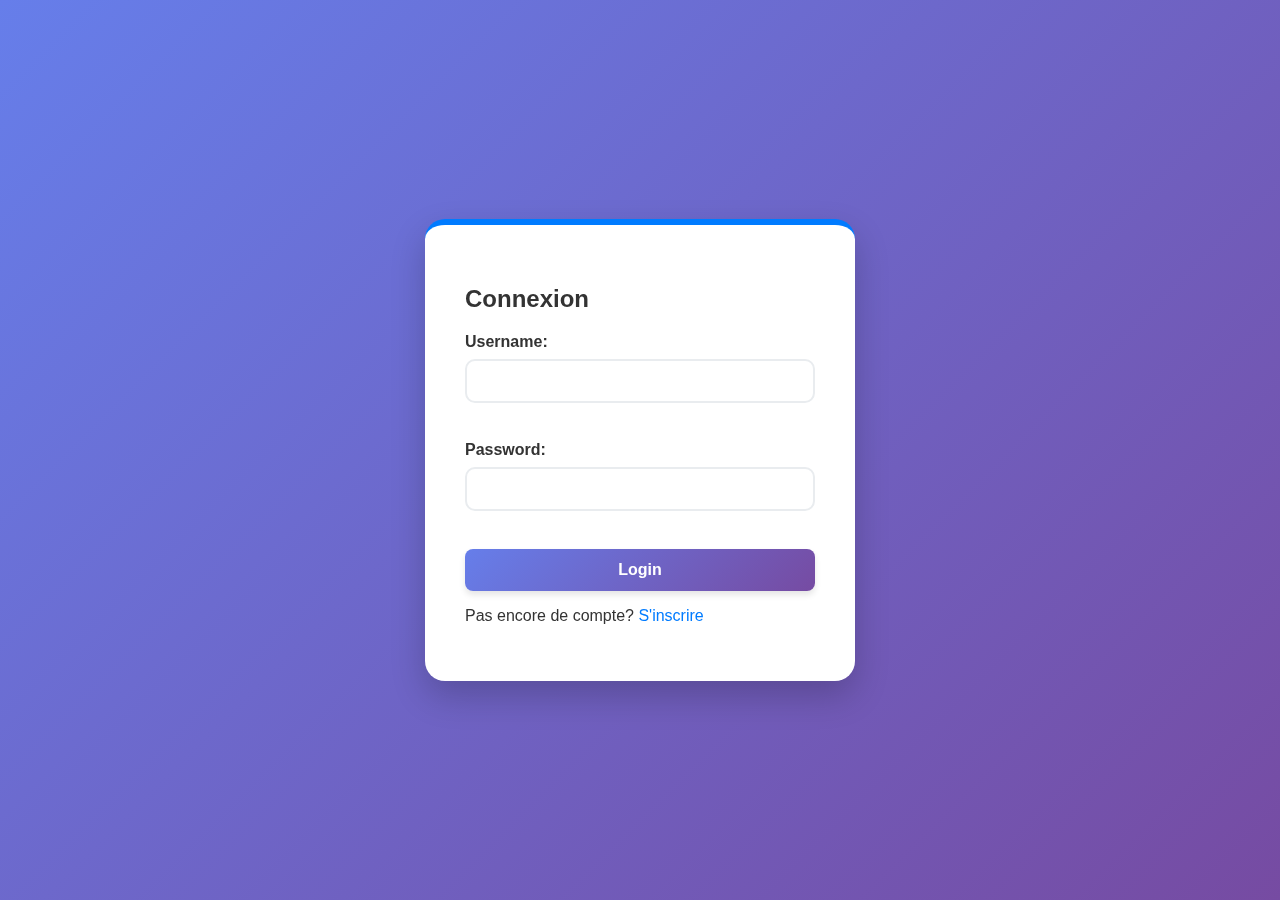
<file: index.html>
<!DOCTYPE html>
<html lang="en">
<head>
  <meta charset="UTF-8">
  <meta name="viewport" content="width=device-width, initial-scale=1.0">
  <title>Chat</title>
  <link rel="stylesheet" href="style.css">
</head>
<body class="centered-content">
  <div class="chat-app">
    <div class="chat-header">
      <h2>Chat en direct</h2>
      <div class="user-info">
        Connecté en tant que <span id="currentUser"></span> 
      </div>
    </div>
    
    <div id="chatContainer"></div>
    
    <div class="input-container">
      <input type="text" id="messageInput" placeholder="Tapez votre message ici">
      <button id="sendButton">Envoyer</button>
    </div>
  </div>
  <script type="module" src="chat.js"></script>
</body>
</html>
</file>
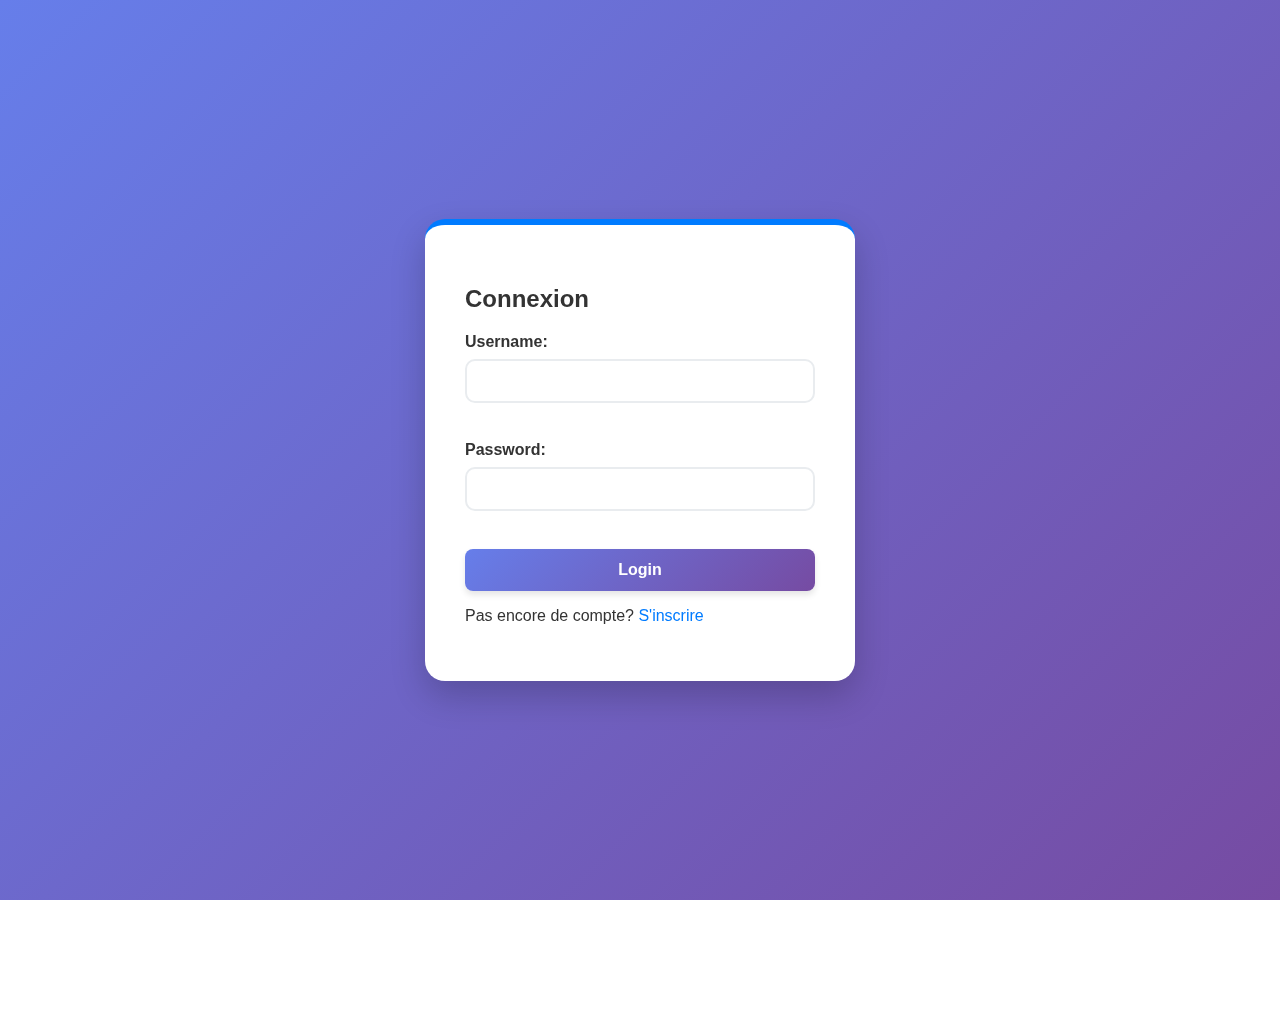
<file: admin-database.html>
<!DOCTYPE html>
<html lang="fr">
<head>
  <meta charset="UTF-8">
  <meta name="viewport" content="width=device-width, initial-scale=1.0">
  <title>Base de données - Admin MPP</title>
  <link rel="stylesheet" href="style.css">  
</head>
<body class="scrollable-content">
  <div class="database-container">
    <a href="/admin-menu.html" class="back-button">← Retour au menu admin</a>
    
    <div class="admin-header">
      <h1>Base de données</h1>
      <div>
        <span id="adminUsername"></span>
      </div>
    </div>
    
    <div class="data-section">
      <h2>Utilisateurs</h2>
      <div class="table-container">
        <table id="usersTable">
          <thead>
            <tr>
              <th>ID</th>
              <th>Username</th>
              <th>Role</th>
              <th>Points</th>
              <th>Date création</th>
            </tr>
          </thead>
          <tbody>
            <!-- Les données seront insérées ici -->
          </tbody>
        </table>
      </div>
    </div>
    
    <div class="data-section">
      <h2>Championnats</h2>
      <div class="table-container">
        <table id="leaguesTable">
          <thead>
            <tr>
              <th>ID</th>
              <th>Nom</th>
              <th>Pays</th>
              <th>Saison</th>
              <th>Coupe?</th>
              <th>Actif?</th>
            </tr>
          </thead>
          <tbody>
            <!-- Les données seront insérées ici -->
          </tbody>
        </table>
      </div>
    </div>
    
    <div class="data-section">
      <h2>Équipes</h2>
      <div class="table-container">
        <table id="teamsTable">
          <thead>
            <tr>
              <th>ID</th>
              <th>Nom</th>
              <th>Championnat</th>
            </tr>
          </thead>
          <tbody>
            <!-- Les données seront insérées ici -->
          </tbody>
        </table>
      </div>
    </div>
  </div>
  
  <script type="module" src="admin-database.js"></script>
</body>
</html>
</file>
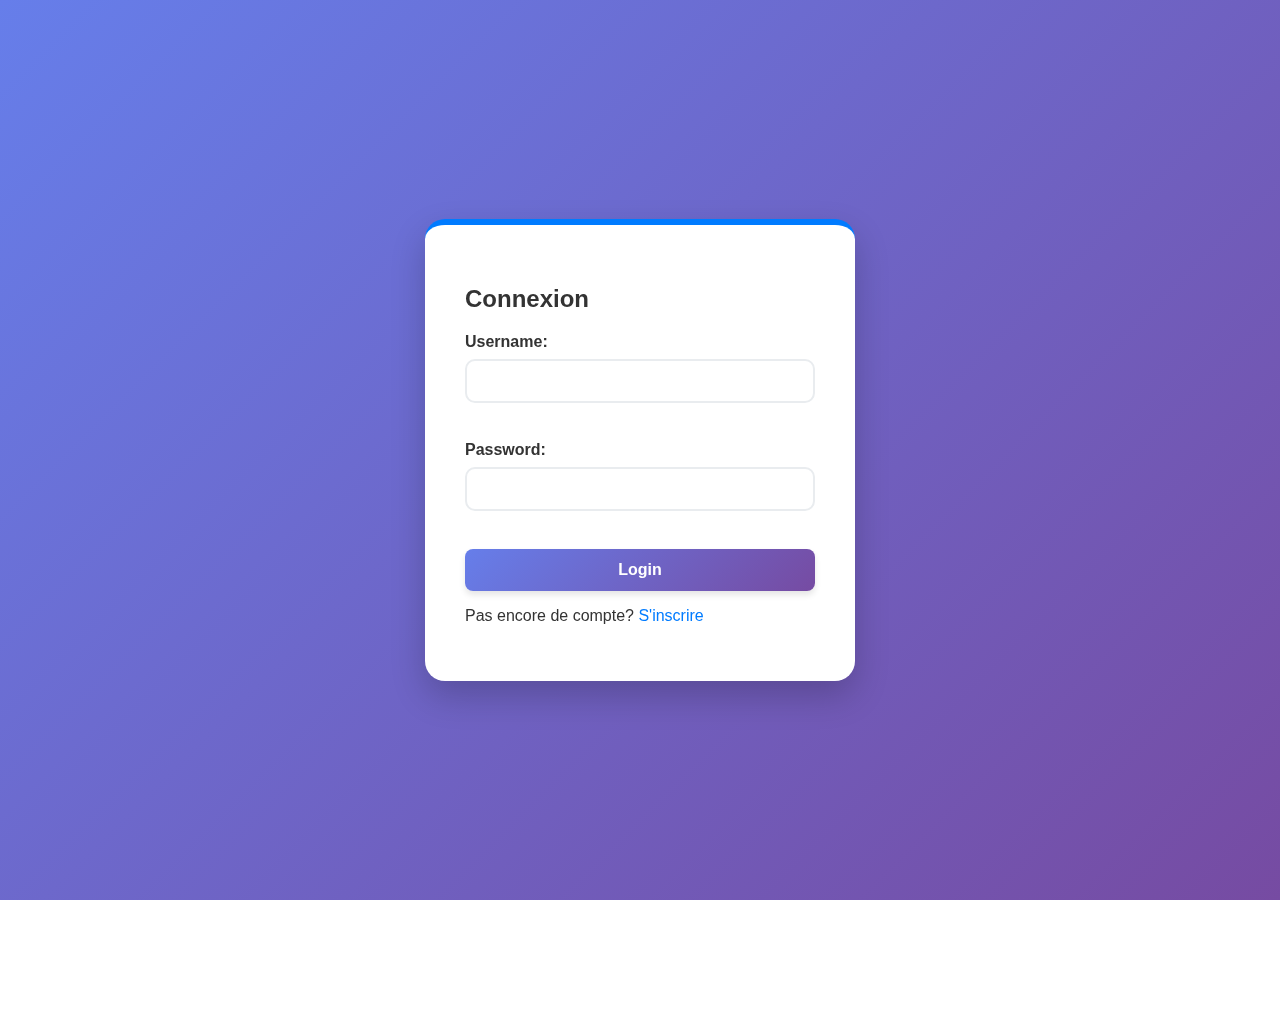
<file: admin-matches.html>
<!DOCTYPE html>
<html lang="fr">
<head>
  <meta charset="UTF-8">
  <meta name="viewport" content="width=device-width, initial-scale=1.0">
  <title>Gestion des matchs - Admin MPP</title>
  <link rel="stylesheet" href="style.css">
</head>
<body class="scrollable-content">
  <div class="matches-container">
    <a href="/admin-menu.html" class="back-button">← Retour au menu admin</a>
    
    <div class="admin-header">
      <h1>Gestion des matchs</h1>
      <div>
        <span id="adminUsername"></span>
      </div>
    </div>
    
    <div id="errorMessage" class="error-message" style="display: none;"></div>
    <div id="successMessage" class="success-message" style="display: none;"></div>
    
    <!-- Formulaire pour créer un match -->
    <div class="form-container">
      <h3>Créer un nouveau match</h3>
      <form id="createMatchForm">
        <div class="form-row">
          <div class="form-group">
            <label for="matchLeague">Championnat</label>
            <select id="matchLeague" required>
              <option value="">Sélectionner un championnat</option>
            </select>
          </div>
          <div class="form-group">
            <label for="matchRound">Journée/Phase</label>
            <select id="matchRound" required>
              <option value="">Sélectionner une journée/phase</option>
            </select>
          </div>
        </div>
        <div class="form-row">
          <div class="form-group">
            <label for="matchHomeTeam">Équipe domicile</label>
            <select id="matchHomeTeam" required>
              <option value="">Sélectionner une équipe</option>
            </select>
          </div>
          <div class="form-group">
            <label for="matchAwayTeam">Équipe extérieur</label>
            <select id="matchAwayTeam" required>
              <option value="">Sélectionner une équipe</option>
            </select>
          </div>
          <div class="form-group">
            <label for="matchDate">Date et heure</label>
            <input type="datetime-local" id="matchDate" required>
          </div>
        </div>
        <button type="submit" class="btn btn-primary">Créer le match</button>
      </form>
    </div>
    
    <!-- Tableau des matchs -->
    <div class="table-container">
      <h3>Liste des matchs</h3>
      <table id="matchesTable">
        <thead>
          <tr>
            <th>ID</th>
            <th>Championnat</th>
            <th>Journée</th>
            <th>Équipe domicile</th>
            <th>Équipe extérieur</th>
            <th>Date</th>
            <th>Statut</th>
            <th>Score</th>
            <th>Actions</th>
          </tr>
        </thead>
        <tbody>
          <!-- Les données seront insérées ici -->
        </tbody>
      </table>
    </div>
  </div>
  
  <script type="module" src="admin-matches.js"></script>
</body>
</html>
</file>
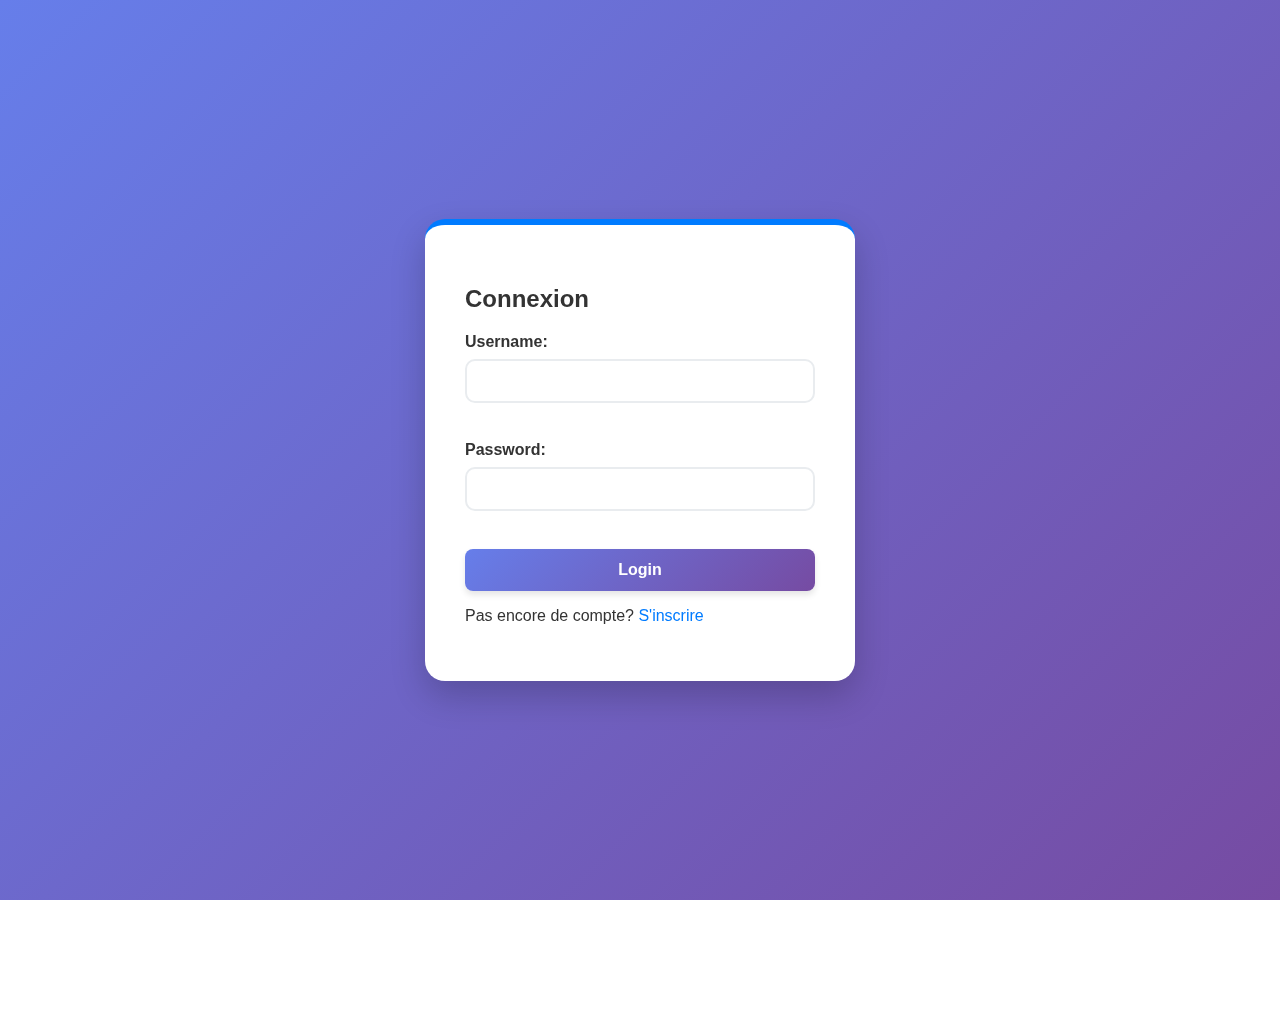
<file: admin-menu.html>
<!DOCTYPE html>
<html lang="fr">
<head>
  <meta charset="UTF-8">
  <meta name="viewport" content="width=device-width, initial-scale=1.0">
  <title>Administration - MPP</title>
  <link rel="stylesheet" href="style.css">
</head>
<body class="scrollable-content">
  <div class="admin-menu-container">
    <div class="admin-header">
      <a href="/dashboard.html" class="back-button">← Retour au dashboard</a>
      <div class="user-info">
        <span>Administrateur : <strong id="adminUsername"></strong></span>
      </div>
    </div>
    
    <h1>🛠️ Centre d'administration</h1>
    <p class="admin-description">Gérez tous les aspects de votre application de pronostics</p>
    
    <div class="admin-menu-grid">
      <a href="/admin-database.html" class="admin-menu-item">
        <div class="admin-icon">📊</div>
        <h3>Base de données</h3>
        <p>Consultez et gérez les utilisateurs, championnats et équipes</p>
      </a>
      
      <a href="/admin-matches.html" class="admin-menu-item">
        <div class="admin-icon">⚽</div>
        <h3>Gestion des matchs</h3>
        <p>Créez des matchs, mettez à jour les scores et gérez le calendrier</p>
      </a>
      
      <a href="/admin-predictions.html" class="admin-menu-item">
        <div class="admin-icon">🎯</div>
        <h3>Pronostics</h3>
        <p>Consultez tous les pronostics et calculez les points</p>
      </a>
      
      <a href="/admin-settings.html" class="admin-menu-item">
        <div class="admin-icon">⚙️</div>
        <h3>Paramètres</h3>
        <p>Configurez les règles de points et les paramètres de l'application</p>
      </a>
    </div>
    
    <div class="admin-stats">
      <div class="stat-card">
        <h4>Statut du système</h4>
        <div class="status-indicator">
          <span class="status-dot active"></span>
          <span>Opérationnel</span>
        </div>
      </div>
    </div>
  </div>
  
  <script type="module">
    import { API_URL } from './config.mjs';
    
    // Vérifier l'authentification admin
    fetch(`${API_URL}/admin/check`, {
      credentials: "include"
    })
    .then(res => {
      if (!res.ok) throw new Error("Non autorisé");
      return res.json();
    })
    .then(data => {
      if (data.username) {
        document.getElementById("adminUsername").textContent = data.username;
      }
    })
    .catch(err => {
      window.location.href = "/dashboard.html";
    });
  </script>
</body>
</html>
</file>
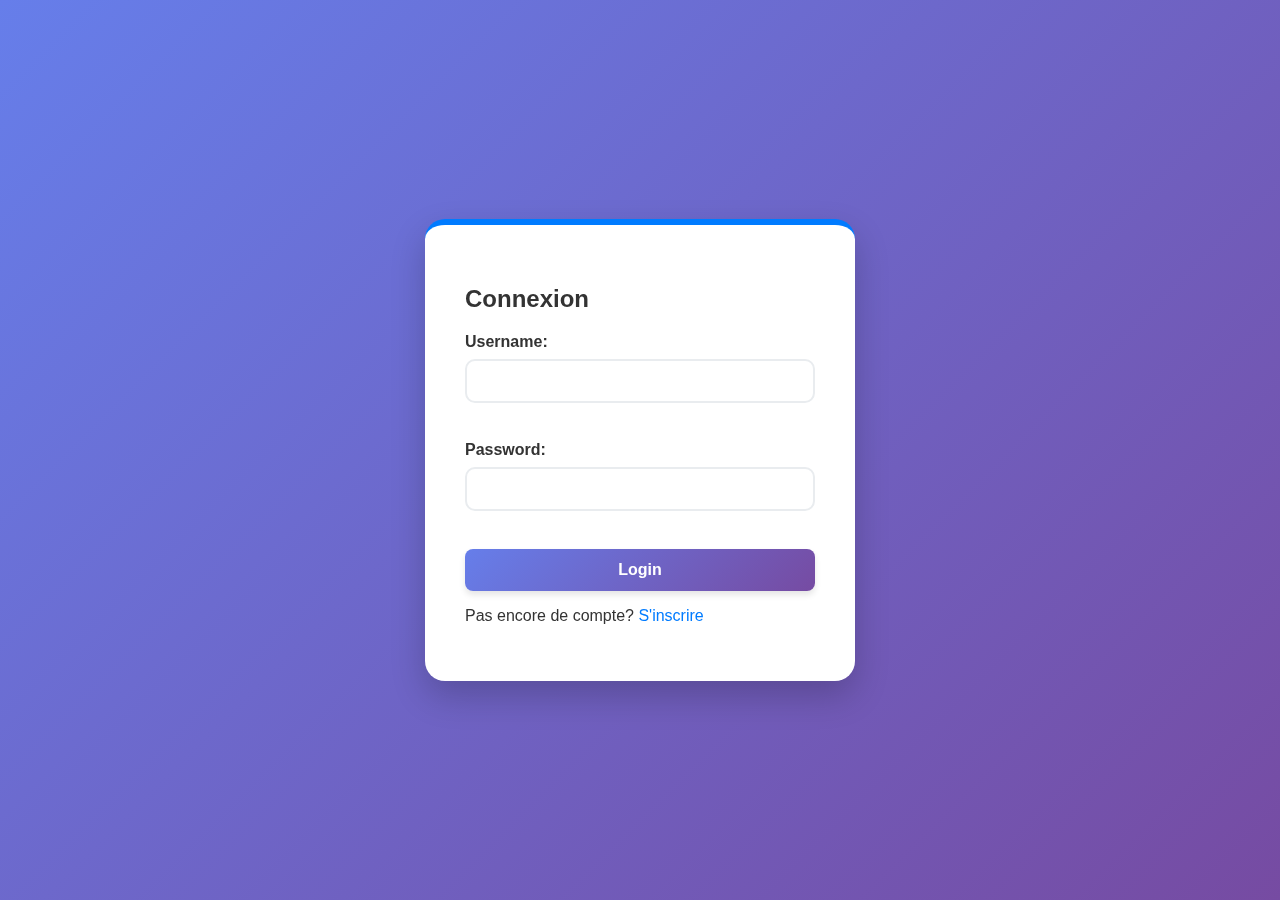
<file: classement.html>
<!DOCTYPE html>
<html lang="fr">
<head>
  <meta charset="UTF-8">
  <meta name="viewport" content="width=device-width, initial-scale=1.0">
  <title>Classement - MPP</title>
  <link rel="stylesheet" href="style.css">
</head>
<body class="scrollable-content">
  <div class="classement-container">
    <div class="header-nav">
      <a href="/dashboard.html" class="back-button">← Retour au dashboard</a>
      <div class="user-info">
        <span>Connecté en tant que <strong id="currentUser"></strong></span>
      </div>
    </div>
    
    <h1>Classement des joueurs</h1>
    
    <!-- Statistiques générales simplifiées -->
    <div class="stats-cards">
      <div class="stat-card">
        <h3>Nombre de joueurs</h3>
        <div class="stat-value" id="totalPlayers">-</div>
      </div>
      <div class="stat-card">
        <h3>Votre position</h3>
        <div class="stat-value" id="userRank">-</div>
      </div>
    </div>
    
    <!-- Podium des 3 premiers -->
    <div class="podium" id="podium">
      <!-- Sera rempli par JavaScript -->
    </div>
    
    <!-- Tableau de classement -->
    <table class="ranking-table" id="rankingTable">
      <thead>
        <tr>
          <th>#</th>
          <th>Joueur</th>
          <th>Points</th>
          <th>Pronostics</th>
          <th>Scores exacts</th>
          <th>Bons résultats</th>
          <th>Taux de réussite</th>
        </tr>
      </thead>
      <tbody>
        <!-- Sera rempli par JavaScript -->
      </tbody>
    </table>
  </div>
  
  <script type="module" src="classement.js"></script>
</body>
</html>
</file>
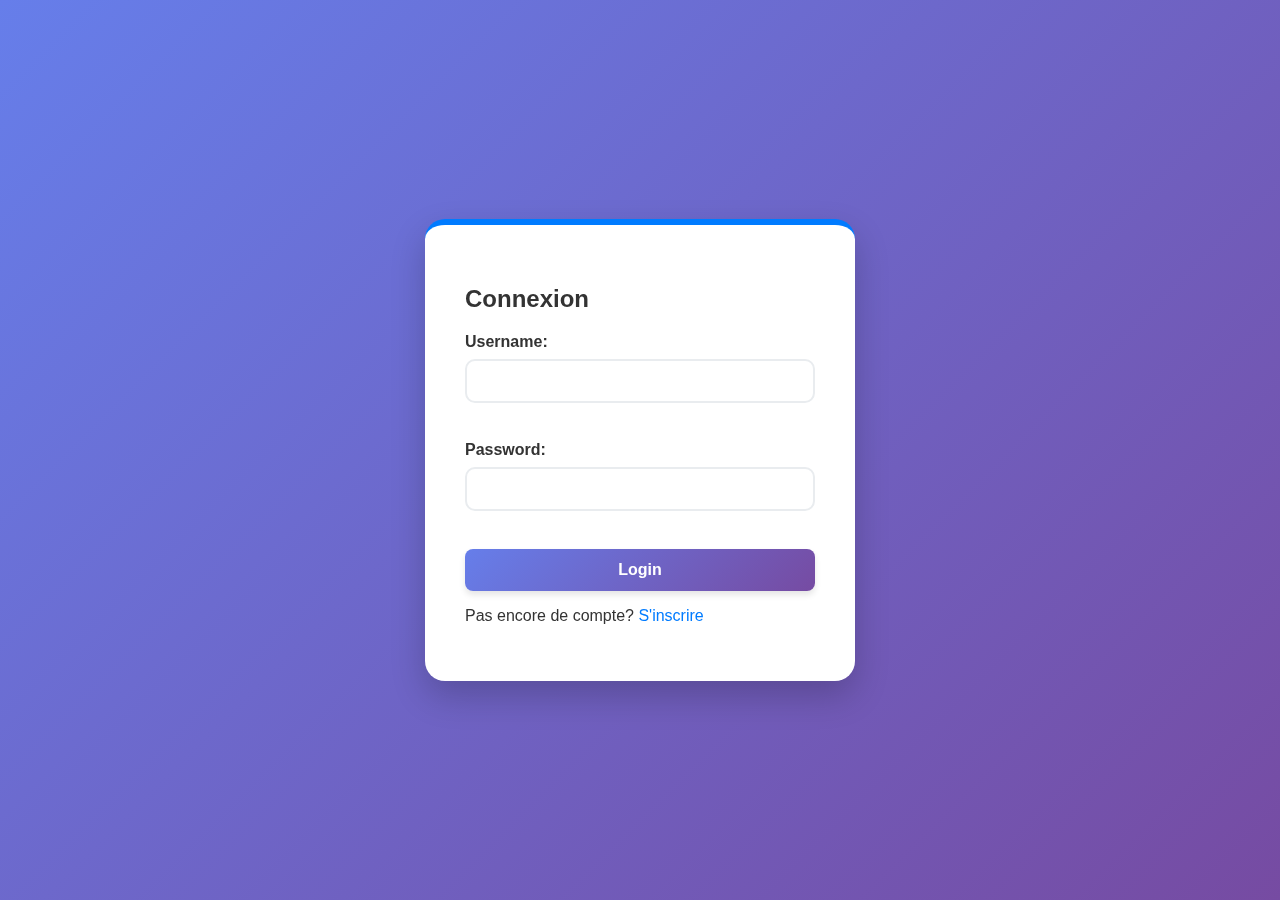
<file: dashboard.html>
<!DOCTYPE html>
<html lang="fr">
<head>
  <meta charset="UTF-8">
  <meta name="viewport" content="width=device-width, initial-scale=1.0">
  <title>Dashboard - MPP</title>
  <link rel="stylesheet" href="style.css">
</head>
<body class="scrollable-content">
  <div class="dashboard-container">
    <div class="header-nav">
      <div class="app-title">
        <h1>⚽ Mon Petit Prono</h1>
        <p class="app-subtitle">Votre application de pronostics sportifs</p>
      </div>
      <div class="user-info">
        <div class="user-profile">
          <span class="user-greeting">Bienvenue</span>
          <strong id="currentUser" class="username"></strong>
        </div>
        <a href="http://localhost:8000/logout" class="logout-button">Se déconnecter</a>
      </div>
    </div>
    
    <div class="welcome-section">
      <div class="welcome-message">
        <h2>Bonjour <span id="welcomeUser"></span> !</h2>
        <p>Que voulez-vous faire aujourd'hui ?</p>
      </div>
    </div>
    
    <div class="dashboard-menu-grid">
      <a href="/private-leagues.html" class="dashboard-menu-item">
        <div class="menu-icon">🏆</div>
        <h3>Ligues Privées</h3>
        <p>Créez et rejoignez des ligues avec vos amis</p>
        <div class="menu-arrow">→</div>
      </a>
      
      <a href="/pronostics.html" class="dashboard-menu-item">
        <div class="menu-icon">🎯</div>
        <h3>Pronostics</h3>
        <p>Faites vos pronostics sportifs</p>
        <div class="menu-arrow">→</div>
      </a>
      
      <a href="/classement.html" class="dashboard-menu-item">
        <div class="menu-icon">🏅</div>
        <h3>Classement</h3>
        <p>Consultez le classement des joueurs</p>
        <div class="menu-arrow">→</div>
      </a>
      
      <!-- Ce lien sera affiché uniquement pour les admins -->
      <a href="/admin-menu.html" class="dashboard-menu-item dashboard-admin-only" id="adminLink" style="display: none;">
        <div class="menu-icon">🛠️</div>
        <h3>Administration</h3>
        <p>Gérer les données de l'application</p>
        <div class="menu-arrow">→</div>
      </a>
    </div>
    
    
  </div>
  
  <script type="module" src="dashboard.js"></script>
</body>
</html>
</file>
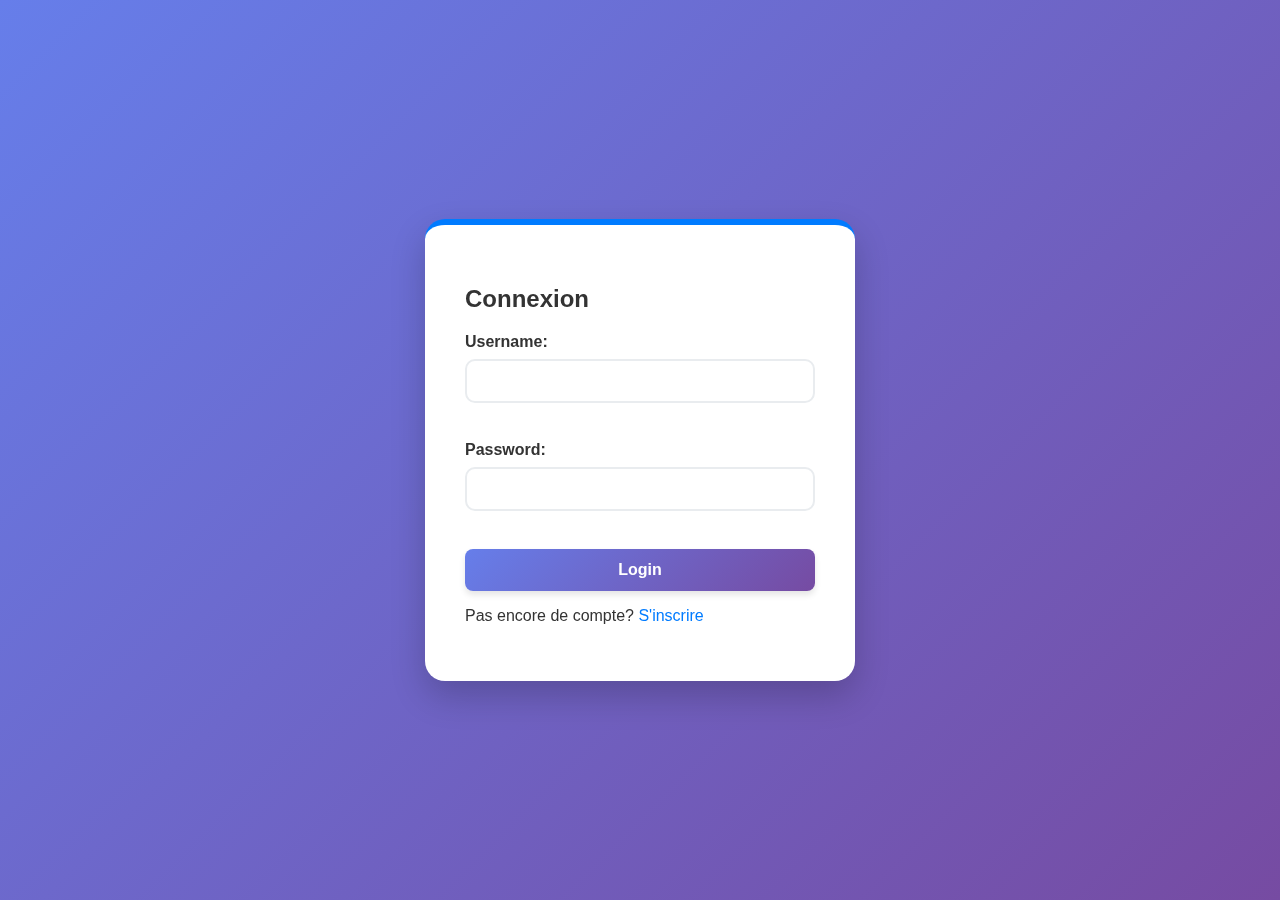
<file: league-detail.html>
<!DOCTYPE html>
<html lang="fr">
<head>
  <meta charset="UTF-8">
  <meta name="viewport" content="width=device-width, initial-scale=1.0">
  <title>Ligue Privée - MPP</title>
  <link rel="stylesheet" href="style.css">
</head>
<body class="scrollable-content">
  <div class="league-detail-container">
    <div class="header-nav">
      <a href="/private-leagues.html" class="back-button">← Retour aux ligues</a>
      <div class="user-info">
        <span>Connecté en tant que <strong id="currentUser"></strong></span>
      </div>
    </div>
    
    <div class="league-header">
      <h1 id="leagueName">Détails de la ligue</h1>
      <p id="leagueDescription">Description de la ligue</p>
      
      <div class="league-meta">
        <div class="meta-item">
          <strong>Code d'invitation:</strong> 
          <span id="inviteCode" class="invite-code"></span>
        </div>
        <div class="meta-item">
          <strong>Créateur:</strong> 
          <span id="creatorName"></span>
        </div>
        <div class="meta-item">
          <strong>Membres:</strong> 
          <span id="memberCount"></span>/<span id="maxMembers"></span>
        </div>
      </div>
    </div>
    
    <div class="league-content">
      <!-- Classement de la ligue -->
      <div class="league-ranking">
        <h2>Classement</h2>
        <table class="ranking-table">
          <thead>
            <tr>
              <th>#</th>
              <th>Joueur</th>
              <th>Points</th>
              <th>Rôle</th>
            </tr>
          </thead>
          <tbody id="leagueRanking">
            <!-- Les membres seront affichés ici -->
          </tbody>
        </table>
        
        <div class="league-actions">
          <button id="leaveLeagueBtn" class="btn btn-danger" style="display: none;">Quitter la ligue</button>
          <button id="deleteLeagueBtn" class="btn btn-danger" style="display: none;">Supprimer la ligue</button>
        </div>
      </div>
      
      <!-- Chat de la ligue -->
      <div class="league-chat-panel">
        <h2>Chat de la ligue</h2>
        <div class="league-chat">
          <div id="leagueChatContainer" class="chat-container"></div>
          <div class="input-container">
            <input type="text" id="leagueChatInput" placeholder="Tapez votre message ici">
            <button id="leagueChatSend" class="btn btn-primary">Envoyer</button>
          </div>
        </div>
      </div>
    </div>
  </div>
  
  <script type="module" src="league-detail.js"></script>
</body>
</html>
</file>
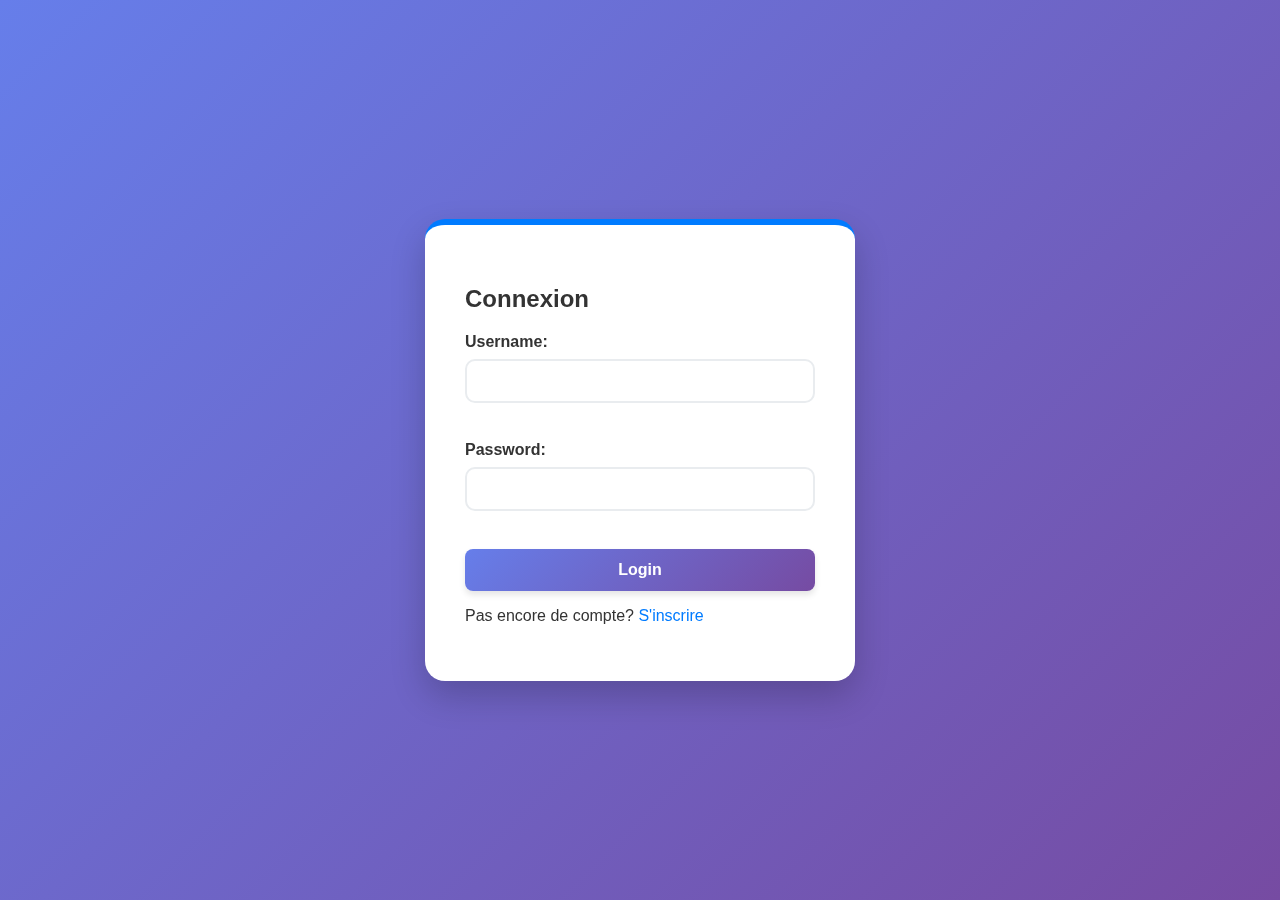
<file: login.html>
<!DOCTYPE html>
<html lang="en">
<head>
  <meta charset="UTF-8">
  <meta name="viewport" content="width=device-width, initial-scale=1.0">
  <title>Login</title>
  <link rel="stylesheet" href="style.css">
</head>
<body class="centered-content">
  <div id="loginBox">
    <h2>Connexion</h2>
    <label for="username">Username:</label>
    <input type="text" id="username" required><br><br>
    
    <label for="password">Password:</label>
    <input type="password" id="password" required><br><br>

    <button id="loginButton">Login</button>
    
    <p>Pas encore de compte? <a href="register.html">S'inscrire</a></p>
    
    <div id="errorMessage" style="color: red; margin-top: 10px; display: none;"></div>
  </div>

  <script type="module" src="script.js"></script>
  <script type="module">
    import { API_URL } from './config.mjs';
    
    // Vérifier si déjà connecté
    fetch(`${API_URL}/me`, { 
      credentials: "include"
    })
    .then(res => res.json())
    .then(data => {
      if (data.username) {
        // Déjà connecté, rediriger vers le dashboard
        window.location.href = "/dashboard.html";
      }
    })
    .catch(err => console.log("Non connecté, affichage du formulaire de connexion"));
  </script>
</body>
</html>
</file>
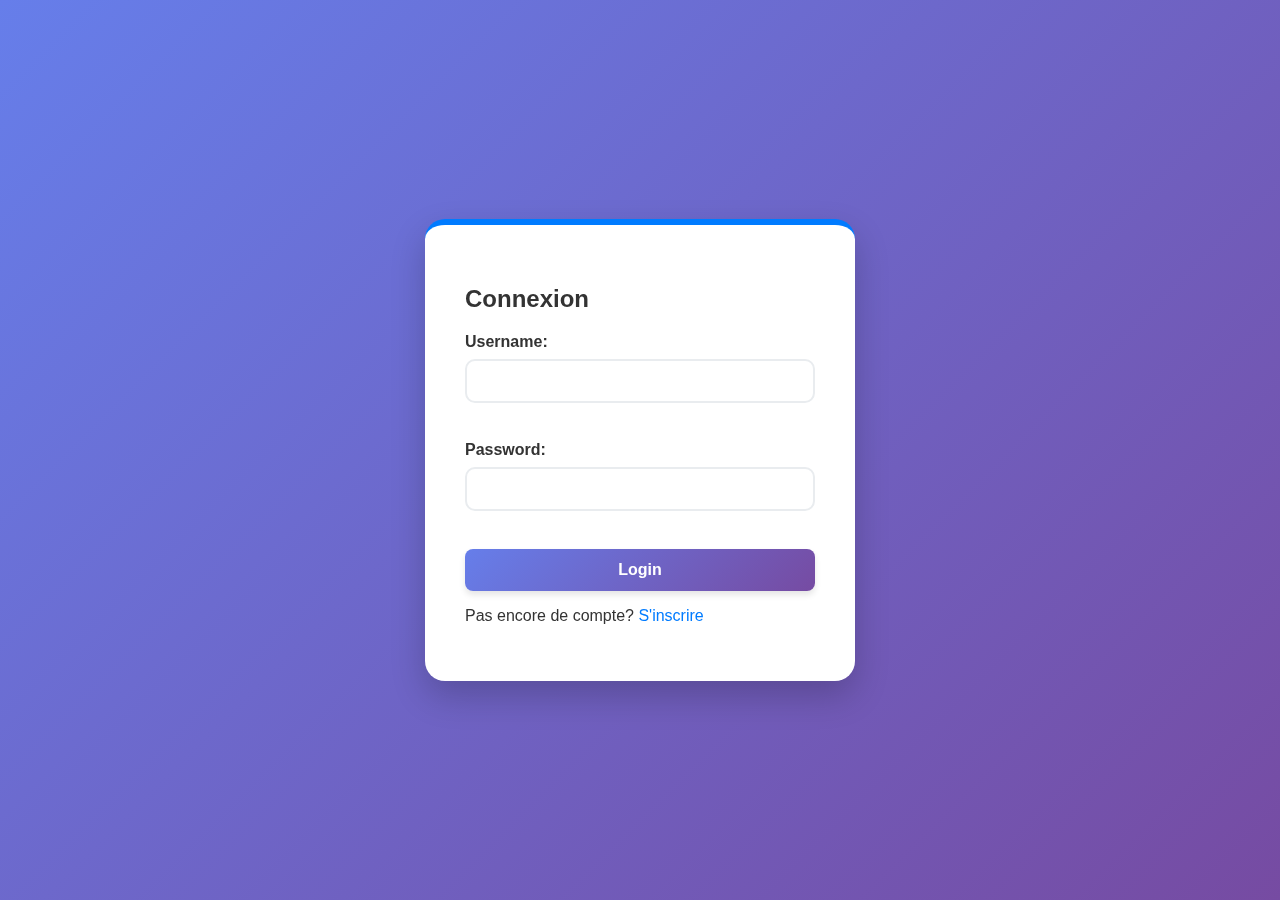
<file: private-leagues.html>
<!DOCTYPE html>
<html lang="fr">
<head>
  <meta charset="UTF-8">
  <meta name="viewport" content="width=device-width, initial-scale=1.0">
  <title>Ligues Privées - MPP</title>
  <link rel="stylesheet" href="style.css">
</head>
<body class="scrollable-content">
  <div class="private-leagues-container">
    <div class="header-nav">
      <a href="/dashboard.html" class="back-button">← Retour au dashboard</a>
      <div class="user-info">
        <span>Connecté en tant que <strong id="currentUser"></strong></span>
      </div>
    </div>
    
    <h1>Mes Ligues Privées</h1>
    
    <div id="errorMessage" class="error-message" style="display: none;"></div>
    <div id="successMessage" class="success-message" style="display: none;"></div>
    
    <!-- Formulaire pour créer ou rejoindre une ligue -->
    <div class="league-actions">
      <div class="form-container">
        <h3>Créer une nouvelle ligue</h3>
        <form id="createLeagueForm">
          <div class="form-group">
            <label for="leagueName">Nom de la ligue</label>
            <input type="text" id="leagueName" required>
          </div>
          <div class="form-group">
            <label for="leagueDescription">Description (optionnel)</label>
            <textarea id="leagueDescription" rows="3"></textarea>
          </div>
          <div class="form-group">
            <label for="maxMembers">Nombre maximum de membres</label>
            <input type="number" id="maxMembers" value="20" min="2" max="100">
          </div>
          <button type="submit" class="btn btn-primary">Créer la ligue</button>
        </form>
      </div>
      
      <div class="form-container">
        <h3>Rejoindre une ligue</h3>
        <form id="joinLeagueForm">
          <div class="form-group">
            <label for="inviteCode">Code d'invitation</label>
            <input type="text" id="inviteCode" placeholder="ABC123" required maxlength="6">
          </div>
          <button type="submit" class="btn btn-success">Rejoindre</button>
        </form>
      </div>
    </div>
    
    <!-- Liste des ligues -->
    <div class="leagues-list">
      <h2>Mes ligues</h2>
      <div id="leaguesContainer" class="leagues-grid">
        <!-- Les ligues seront chargées ici -->
      </div>
    </div>
  </div>
  
  <script type="module" src="private-leagues.js"></script>
</body>
</html>
</file>
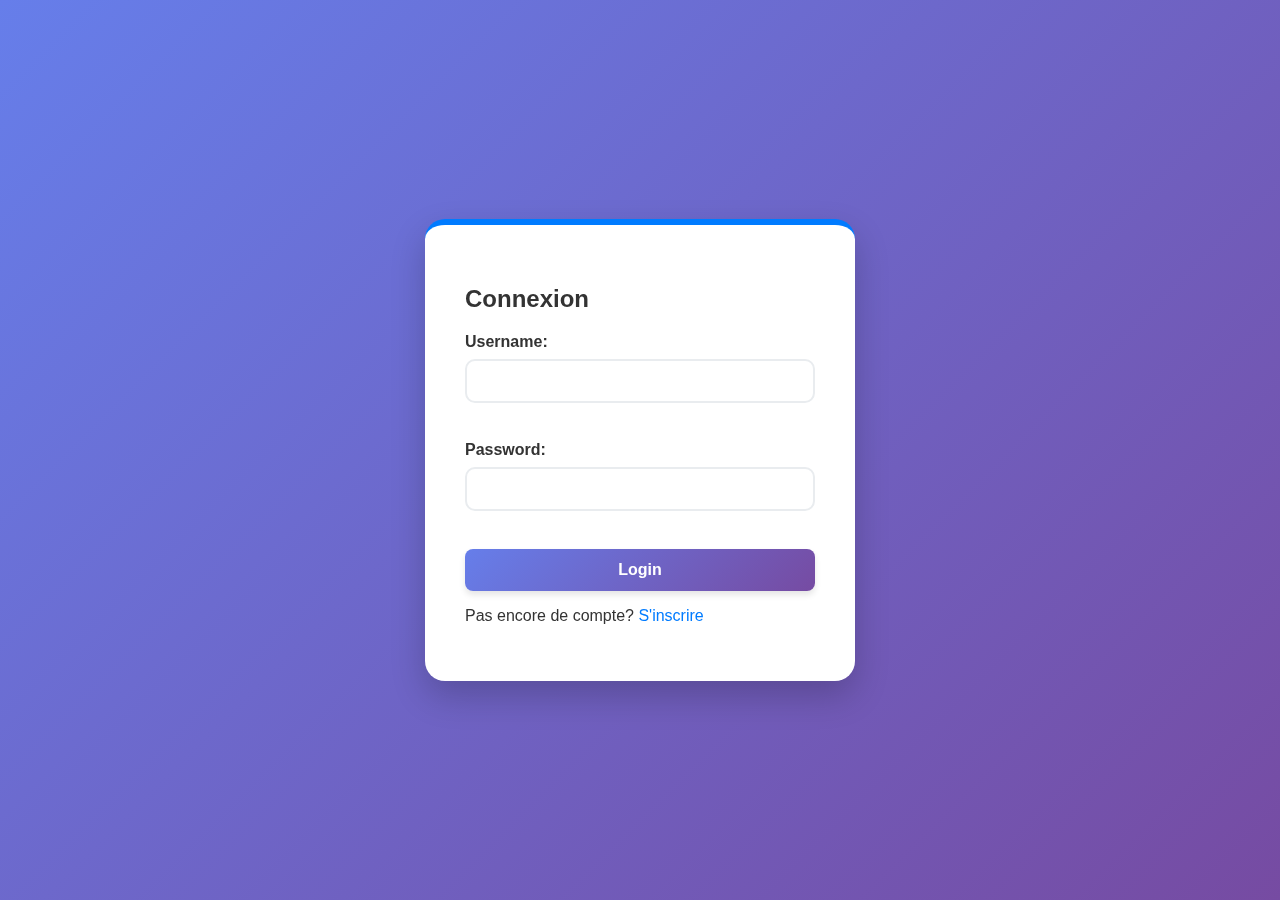
<file: pronostics.html>
<!DOCTYPE html>
<html lang="fr">
<head>
  <meta charset="UTF-8">
  <meta name="viewport" content="width=device-width, initial-scale=1.0">
  <title>Pronostics - MPP</title>
  <link rel="stylesheet" href="style.css">
</head>
<body class="scrollable-content">
  <div class="pronostics-container">
    <div class="header-nav">
      <a href="/dashboard.html" class="back-button">← Retour au dashboard</a>
      <div class="user-info">
        <span>Connecté en tant que <strong id="currentUser"></strong></span>
      </div>
    </div>
    
    <h1>Mes Pronostics</h1>
    
    <div class="tabs">
      <div class="tab active" data-tab="upcoming">Matchs à venir</div>
      <div class="tab" data-tab="my-predictions">Mes pronostics</div>
    </div>
    
    <div id="errorMessage" class="error-message" style="display: none;"></div>
    <div id="successMessage" class="success-message" style="display: none;"></div>
    
    <div id="upcoming" class="tab-content">
      <div class="filter-container">
        <select id="leagueFilter" class="filter-select">
          <option value="">Tous les championnats</option>
        </select>
        <select id="roundFilter" class="filter-select" disabled>
          <option value="">Toutes les journées</option>
        </select>
      </div>
      <div id="upcomingMatches" class="matches-grid">
        <!-- Les matchs à venir seront chargés ici -->
      </div>
    </div>
    
    <div id="my-predictions" class="tab-content" style="display: none;">
      <div class="filter-container">
        <select id="myLeagueFilter" class="filter-select">
          <option value="">Tous les championnats</option>
        </select>
        <select id="myRoundFilter" class="filter-select" disabled>
          <option value="">Toutes les journées</option>
        </select>
      </div>
      <div id="myPredictions" class="matches-grid">
        <!-- Les pronostics de l'utilisateur seront chargés ici -->
      </div>
    </div>
  </div>
  
  <script type="module" src="pronostics.js"></script>
</body>
</html>
</file>
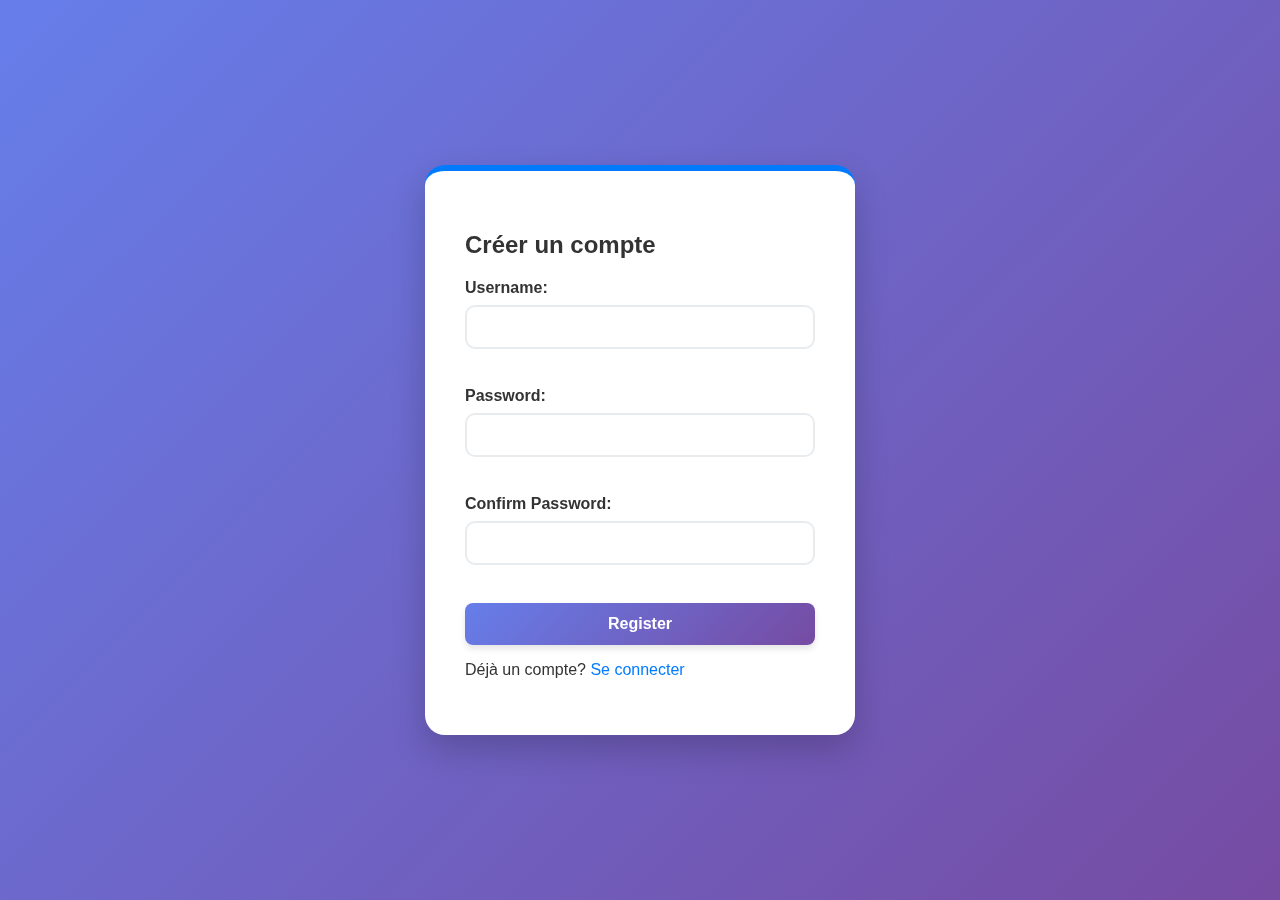
<file: register.html>
<!DOCTYPE html>
<html lang="en">
<head>
  <meta charset="UTF-8">
  <meta name="viewport" content="width=device-width, initial-scale=1.0">
  <title>Register</title>
  <link rel="stylesheet" href="style.css">
</head>
<body class="centered-content">
  <div id="registerBox">
    <h2>Créer un compte</h2>
    <label for="username">Username:</label>
    <input type="text" id="username" required><br><br>
    
    <label for="password">Password:</label>
    <input type="password" id="password" required><br><br>
    
    <label for="confirmPassword">Confirm Password:</label>
    <input type="password" id="confirmPassword" required><br><br>

    <button id="registerButton">Register</button>
    
    <p>Déjà un compte? <a href="login.html">Se connecter</a></p>
  </div>

  <script type="module" src="register.js"></script>
</body>
</html>
</file>
<file: style.css>
/* ===== VARIABLES CSS POUR LES COULEURS ===== */
:root {
    --primary-color: #007BFF;
    --primary-dark: #0056b3;
    --secondary-color: #6c757d;
    --success-color: #28a745;
    --danger-color: #dc3545;
    --warning-color: #ffc107;
    --info-color: #17a2b8;
    --light-bg: #f8f9fa;
    --white: #fff;
    --gradient-primary: linear-gradient(135deg, #667eea 0%, #764ba2 100%);
    --gradient-secondary: linear-gradient(135deg, #6c757d 0%, #495057 100%);
    --gradient-success: linear-gradient(135deg, #11998e 0%, #38ef7d 100%);
    --gradient-danger: linear-gradient(135deg, #ff6b6b 0%, #ee5a52 100%);
    --gradient-warning: linear-gradient(135deg, #f093fb 0%, #f5576c 100%);
    --gradient-info: linear-gradient(135deg, #17a2b8 0%, #20c997 100%);
    --gradient-bg: linear-gradient(135deg, #f5f7fa 0%, #c3cfe2 100%);
    --gradient-card: linear-gradient(135deg, #ffffff 0%, #f8f9fa 100%);
    --shadow-soft: 0 4px 6px rgba(0, 0, 0, 0.1);
    --shadow-medium: 0 8px 25px rgba(0, 0, 0, 0.15);
    --shadow-large: 0 15px 35px rgba(0, 0, 0, 0.2);
}

/* ======================================================
   STYLES GÉNÉRAUX
   ====================================================== */
body {
    font-family: 'Segoe UI', Tahoma, Geneva, Verdana, sans-serif;
    background: var(--gradient-bg);
    margin: 0;
    padding: 0;
    min-height: 100vh;
    color: #333;
}

body.centered-content {
    display: flex;
    flex-direction: column;
    align-items: center;
    justify-content: center;
    height: 100vh;
    background: var(--gradient-primary);
}

body.scrollable-content {
    height: auto;
    min-height: 100vh;
    display: block;
}

a {
    color: var(--primary-color);
    text-decoration: none;
    transition: all 0.3s ease;
}

a:hover {
    color: var(--primary-dark);
    text-decoration: underline;
}

button {
    width: 100%;
    padding: 12px;
    background: var(--gradient-primary);
    border: none;
    border-radius: 8px;
    color: var(--white);
    font-size: 16px;
    font-weight: 600;
    cursor: pointer;
    transition: all 0.3s ease;
    box-shadow: var(--shadow-soft);
}

button:hover {
    transform: translateY(-2px);
    box-shadow: var(--shadow-medium);
}

/* Navigation et en-têtes */
.header-nav {
    display: flex;
    justify-content: space-between;
    align-items: center;
    padding: 20px;
    background: var(--white);
    border-radius: 16px;
    box-shadow: var(--shadow-medium);
    margin-bottom: 30px;
    border-top: 4px solid var(--primary-color);
}

.back-button {
    display: inline-block;
    padding: 12px 24px;
    background: var(--gradient-primary);
    color: white;
    text-decoration: none;
    border-radius: 25px;
    font-size: 0.95rem;
    font-weight: 600;
    transition: all 0.3s ease;
    box-shadow: var(--shadow-soft);
}

.back-button:hover {
    transform: translateY(-2px);
    box-shadow: var(--shadow-medium);
    text-decoration: none;
}

.logout-button {
    display: inline-block;
    padding: 10px 20px;
    background: var(--gradient-danger);
    color: white;
    text-decoration: none;
    border-radius: 20px;
    margin-left: 15px;
    font-size: 0.9rem;
    font-weight: 600;
    transition: all 0.3s ease;
    box-shadow: var(--shadow-soft);
}
  
.logout-button:hover {
    transform: translateY(-2px);
    box-shadow: var(--shadow-medium);
    text-decoration: none;
}

.user-info {
    display: flex;
    align-items: center;
    gap: 15px;
}

/* Messages */
.error-message {
    color: #721c24;
    padding: 15px 20px;
    margin: 15px 0;
    background: linear-gradient(135deg, #f8d7da, #f5c6cb);
    border: none;
    border-radius: 12px;
    border-left: 5px solid var(--danger-color);
    box-shadow: var(--shadow-soft);
}

.success-message {
    color: #155724;
    padding: 15px 20px;
    margin: 15px 0;
    background: linear-gradient(135deg, #d4edda, #c3e6cb);
    border: none;
    border-radius: 12px;
    border-left: 5px solid var(--success-color);
    box-shadow: var(--shadow-soft);
}

small {
    color: #6c757d;
    font-size: 0.85em;
}

.btn:focus,
.back-button:focus {
    outline: 3px solid rgba(0, 123, 255, 0.3);
    outline-offset: 2px;
}

/* ======================================================
   STYLES POUR LOGIN ET REGISTER
   ====================================================== */
#loginBox, #registerBox {
    background: var(--white);
    padding: 40px;
    border-radius: 20px;
    box-shadow: var(--shadow-large);
    width: 350px;
    border-top: 6px solid var(--primary-color);
    backdrop-filter: blur(10px);
}

label {
    display: block;
    margin-bottom: 8px;
    font-weight: 600;
    color: #333;
}

input[type="text"],
input[type="password"],
input[type="number"],
input[type="datetime-local"],
textarea,
select {
    width: 100%;
    padding: 12px 15px;
    margin-bottom: 20px;
    border: 2px solid #e9ecef;
    border-radius: 10px;
    box-sizing: border-box;
    transition: all 0.3s ease;
    background: var(--white);
    font-size: 14px;
}

input:focus,
textarea:focus,
select:focus {
    outline: none;
    border-color: var(--primary-color);
    box-shadow: 0 0 0 3px rgba(0, 123, 255, 0.1);
    transform: translateY(-1px);
}

/* ======================================================
   STYLES POUR LE CHAT
   ====================================================== */
.chat-app {
    display: flex;
    flex-direction: column;
    width: 90%;
    max-width: 700px;
    height: 80vh;
    background: var(--white);
    border-radius: 20px;
    box-shadow: var(--shadow-large);
    overflow: hidden;
    border-top: 6px solid var(--primary-color);
}

.chat-header {
    display: flex;
    justify-content: space-between;
    align-items: center;
    padding: 20px;
    background: var(--gradient-primary);
    color: white;
}

.chat-header h2 {
    margin: 0;
    font-size: 1.3rem;
    font-weight: 600;
}

#logoutButton {
    width: auto;
    padding: 8px 16px;
    margin-left: 15px;
    font-size: 0.9rem;
    background: var(--gradient-danger);
    border-radius: 20px;
}

#chatContainer {
    flex: 1;
    overflow-y: auto;
    padding: 20px;
    display: flex;
    flex-direction: column;
    background: linear-gradient(135deg, #f8f9fa, #ffffff);
}

.message {
    margin: 8px 0;
    padding: 12px 16px;
    border-radius: 15px;
    max-width: 80%;
    word-wrap: break-word;
    box-shadow: var(--shadow-soft);
}

.message.user {
    align-self: flex-end;
    background: var(--gradient-primary);
    color: white;
}
  
.message.other {
    align-self: flex-start;
    background: var(--white);
    border: 2px solid #e9ecef;
}

.message.system {
    align-self: center;
    background: linear-gradient(135deg, #fff3cd, #ffeaa7);
    color: #856404;
    font-style: italic;
}

.input-container {
    display: flex;
    padding: 15px 20px;
    background: var(--white);
    border-top: 1px solid #e9ecef;
    z-index: 5;
    position: relative;
}

#messageInput {
    flex: 1;
    padding: 12px 15px;
    border: 2px solid #e9ecef;
    border-radius: 25px;
    margin-right: 15px;
    margin-bottom: 0;
}

#sendButton {
    width: 120px;
    padding: 12px;
    border-radius: 25px;
}

/* ======================================================
   STYLES POUR LE DASHBOARD
   ====================================================== */
.dashboard-container {
    max-width: 900px;
    margin: 50px auto;
    padding: 20px;
    text-align: center;
}

.app-title h1 {
    margin: 0;
    background: var(--gradient-primary);
    -webkit-background-clip: text;
    -webkit-text-fill-color: transparent;
    background-clip: text;
    font-size: 2.8em;
    display: flex;
    align-items: center;
    justify-content: center;
    gap: 15px;
    font-weight: 700;
}

.app-subtitle {
    margin: 10px 0 0 0;
    color: #666;
    font-size: 1.2em;
    font-style: italic;
}

.user-profile {
    text-align: right;
}

.user-greeting {
    display: block;
    color: #666;
    font-size: 0.95em;
}

.username {
    background: var(--gradient-primary);
    -webkit-background-clip: text;
    -webkit-text-fill-color: transparent;
    background-clip: text;
    font-size: 1.3em;
    font-weight: 600;
}

.welcome-section {
    text-align: center;
    margin: 40px 0;
    padding: 40px;
    background: var(--white);
    border-radius: 20px;
    box-shadow: var(--shadow-medium);
    border-top: 6px solid var(--primary-color);
}

.welcome-message h2 {
    margin: 0 0 15px 0;
    color: #333;
    font-size: 2.2em;
    font-weight: 600;
}

.welcome-message p {
    margin: 0;
    color: #666;
    font-size: 1.3em;
}

.dashboard-menu-grid {
    display: grid;
    grid-template-columns: repeat(2, 1fr);
    gap: 25px;
    margin-top: 40px;
}

.dashboard-menu-item {
    position: relative;
    background: var(--white);
    padding: 35px;
    border-radius: 20px;
    box-shadow: var(--shadow-soft);
    text-decoration: none;
    color: #333;
    transition: all 0.3s ease;
    border: 2px solid transparent;
    overflow: hidden;
}

.dashboard-menu-item:hover {
    transform: translateY(-8px);
    box-shadow: var(--shadow-large);
    border-color: var(--primary-color);
    text-decoration: none;
}

.menu-icon {
    font-size: 4em;
    margin-bottom: 20px;
    display: block;
}

.dashboard-menu-item h3 {
    margin: 0 0 15px 0;
    color: var(--primary-color);
    font-size: 1.5em;
    font-weight: 600;
}

.dashboard-menu-item p {
    margin: 0;
    color: #666;
    line-height: 1.6;
    font-size: 1.1em;
}

.menu-arrow {
    position: absolute;
    top: 25px;
    right: 25px;
    font-size: 2em;
    color: var(--primary-color);
    opacity: 0;
    transition: all 0.3s ease;
}

.dashboard-menu-item:hover .menu-arrow {
    opacity: 1;
    transform: translateX(5px);
}

.dashboard-admin-only {
    border: 2px solid var(--danger-color);
    background: linear-gradient(135deg, var(--white), #fff8f8);
}

.dashboard-admin-only .menu-icon {
    color: var(--danger-color);
}

.dashboard-admin-only h3 {
    color: var(--danger-color);
}

.dashboard-admin-only:hover {
    border-color: #b71c1c;
    box-shadow: 0 12px 30px rgba(220, 53, 69, 0.2);
}

.dashboard-admin-only .menu-arrow {
    color: var(--danger-color);
}

/* ======================================================
   STYLES POUR LE MENU ADMIN
   ====================================================== */
.admin-menu-container {
    max-width: 900px;
    margin: 50px auto;
    padding: 20px;
    text-align: center;
}

.admin-header {
    display: flex;
    justify-content: space-between;
    align-items: center;
    margin-bottom: 30px;
    padding: 25px;
    background: var(--white);
    border-radius: 16px;
    box-shadow: var(--shadow-medium);
    border-top: 6px solid var(--danger-color);
}

.admin-description {
    text-align: center;
    color: #666;
    font-size: 1.2em;
    margin-bottom: 40px;
}

.admin-icon {
    font-size: 3.5em;
    margin-bottom: 20px;
    display: block;
    text-align: center;
}

.admin-menu-grid {
    display: grid;
    grid-template-columns: repeat(2, 1fr);
    gap: 25px;
    margin-top: 40px;
}

.admin-menu-item {
    background: var(--white);
    padding: 35px;
    border-radius: 16px;
    box-shadow: var(--shadow-soft);
    text-decoration: none;
    color: #333;
    border: 3px solid var(--danger-color);
    transition: all 0.3s ease;
    position: relative;
    overflow: hidden;
}


.admin-menu-item::before {
    content: '';
    position: absolute;
    top: 0;
    left: -100%;
    width: 100%;
    height: 100%;
    background: linear-gradient(90deg, transparent, rgba(220, 53, 69, 0.1), transparent);
    transition: left 0.5s ease;
}

.admin-menu-item:hover {
    transform: translateY(-8px);
    box-shadow: var(--shadow-large);
    text-decoration: none;
    border-color: #b71c1c;
}
/*
.admin-menu-item:hover::before {
    left: 100%;
}*/


.admin-menu-item h3 {
    margin: 0 0 15px 0;
    color: var(--danger-color);
    font-size: 1.4em;
    font-weight: 600;
}

.admin-menu-item p {
    margin: 0;
    color: #666;
    line-height: 1.5;
}

.admin-stats {
    margin-top: 50px;
    display: flex;
    justify-content: center;
}

.admin-stats .stat-card {
    background: var(--white);
    border-radius: 16px;
    padding: 25px;
    text-align: center;
    min-width: 250px;
    box-shadow: var(--shadow-soft);
    border-top: 4px solid var(--success-color);
}

.status-indicator {
    display: flex;
    align-items: center;
    justify-content: center;
    gap: 10px;
    margin-top: 15px;
}

.status-dot {
    width: 14px;
    height: 14px;
    border-radius: 50%;
    background-color: var(--danger-color);
    animation: pulse 2s infinite;
}

.status-dot.active {
    background-color: var(--success-color);
}

@keyframes pulse {
    0% {
        box-shadow: 0 0 0 0 rgba(40, 167, 69, 0.7);
    }
    70% {
        box-shadow: 0 0 0 10px rgba(40, 167, 69, 0);
    }
    100% {
        box-shadow: 0 0 0 0 rgba(40, 167, 69, 0);
    }
}

/* ======================================================
   STYLES POUR LES TABLES ET DONNÉES
   ====================================================== */
table {
    width: 100%;
    border-collapse: collapse;
    margin-top: 20px;
    background: var(--white);
    border-radius: 12px;
    overflow: hidden;
    box-shadow: var(--shadow-soft);
}

th, td {
    padding: 15px 12px;
    text-align: left;
    border-bottom: 1px solid #f1f3f4;
}

th {
    background: var(--gradient-primary);
    color: white;
    position: sticky;
    top: 0;
    z-index: 10;
    font-weight: 600;
}

tr:hover {
    background: linear-gradient(135deg, #f8f9fa, #e9ecef);
}

.table-container {
    overflow-x: auto;
    border-radius: 12px;
    box-shadow: var(--shadow-soft);
}

/* ======================================================
   STYLES POUR LES PAGES ADMIN
   ====================================================== */
.database-container, .matches-container {
    max-width: 1200px;
    margin: 20px auto;
    padding: 20px;
}

.data-section {
    margin-bottom: 40px;
    background: var(--white);
    padding: 30px;
    border-radius: 16px;
    box-shadow: var(--shadow-soft);
    border-top: 4px solid var(--primary-color);
}

.data-section h2 {
    color: var(--primary-color);
    margin-bottom: 20px;
    font-weight: 600;
}

.form-container {
    margin-bottom: 30px;
    padding: 25px;
    border-radius: 12px;
    background: var(--white);
    box-shadow: var(--shadow-soft);
}

.form-row {
    display: flex;
    gap: 15px;
    margin-bottom: 15px;
    flex-wrap: wrap;
}

.form-group {
    flex: 1;
    min-width: 200px;
}

.form-group label {
    display: block;
    margin-bottom: 8px;
    font-weight: 600;
    color: #333;
}

.form-group select,
.form-group input {
    width: 100%;
    padding: 10px 12px;
    border: 2px solid #e9ecef;
    border-radius: 8px;
    transition: all 0.3s ease;
}

.form-group select:focus,
.form-group input:focus {
    border-color: var(--primary-color);
    box-shadow: 0 0 0 3px rgba(0, 123, 255, 0.1);
}

.btn {
    padding: 12px 20px;
    border: none;
    border-radius: 8px;
    cursor: pointer;
    font-size: 14px;
    font-weight: 600;
    width: auto;
    transition: all 0.3s ease;
    box-shadow: var(--shadow-soft);
}

.btn-primary {
    background: var(--gradient-primary);
    color: white;
}

.btn-success {
    background: var(--gradient-success);
    color: white;
}

.btn-danger {
    background: var(--gradient-danger);
    color: white;
}

.btn-secondary {
    background: var(--gradient-secondary);
    color: white;
}

.btn:hover {
    transform: translateY(-2px);
    box-shadow: var(--shadow-medium);
}

.actions {
    display: flex;
    gap: 8px;
}

.score-input {
    width: 60px;
    text-align: center;
}

/* ======================================================
   STYLES POUR LA PAGE DE PRONOSTICS
   ====================================================== */
.pronostics-container {
    max-width: 1200px;
    margin: 20px auto;
    padding: 20px;
}

.tabs {
    display: flex;
    gap: 0;
    margin-bottom: 30px;
    background: var(--white);
    border-radius: 12px;
    padding: 5px;
    box-shadow: var(--shadow-soft);
}

.tab {
    flex: 1;
    padding: 15px 25px;
    cursor: pointer;
    border-radius: 8px;
    transition: all 0.3s ease;
    font-weight: 600;
    text-align: center;
}

.tab.active {
    background: var(--gradient-primary);
    color: white;
    box-shadow: var(--shadow-soft);
}

.tab:hover {
    background: linear-gradient(135deg, #f8f9fa, #e9ecef);
}

.filter-container {
    margin-bottom: 25px;
    display: flex;
    gap: 15px;
    flex-wrap: wrap;
    background: var(--white);
    padding: 20px;
    border-radius: 12px;
    box-shadow: var(--shadow-soft);
}

.filter-select {
    padding: 10px 15px;
    border: 2px solid #e9ecef;
    border-radius: 8px;
    min-width: 200px;
    transition: all 0.3s ease;
}

.filter-select:focus {
    border-color: var(--primary-color);
    box-shadow: 0 0 0 3px rgba(0, 123, 255, 0.1);
}

.matches-grid {
    display: grid;
    gap: 25px;
}

.match-card {
    background: var(--white);
    border-radius: 16px;
    padding: 25px;
    box-shadow: var(--shadow-soft);
    transition: all 0.3s ease;
    border-left: 5px solid var(--primary-color);
}

.match-card:hover {
    transform: translateY(-3px);
    box-shadow: var(--shadow-medium);
}

.match-header {
    display: flex;
    justify-content: space-between;
    align-items: center;
    margin-bottom: 20px;
}

.match-info {
    font-size: 0.95rem;
    color: #666;
    font-weight: 500;
}

.teams {
    display: grid;
    grid-template-columns: 1fr auto 1fr;
    gap: 20px;
    align-items: center;
    text-align: center;
    margin: 25px 0;
    padding: 20px;
    background: linear-gradient(135deg, #f8f9fa, #e9ecef);
    border-radius: 12px;
}

.team {
    font-size: 1.3rem;
    font-weight: bold;
    color: #333;
}

.vs {
    font-size: 1.2rem;
    color: var(--primary-color);
    font-weight: bold;
}

.prediction-form {
    display: flex;
    justify-content: center;
    align-items: center;
    gap: 15px;
    margin-top: 25px;
    padding: 20px;
    background: linear-gradient(135deg, #f8f9fa, #ffffff);
    border-radius: 12px;
}

.match-result {
    text-align: center;
    margin: 15px 0;
    font-size: 1.2rem;
    font-weight: 600;
}

.points-earned {
    color: var(--success-color);
    font-weight: bold;
    text-align: center;
    font-size: 1.1rem;
}

.match-status {
    padding: 8px 16px;
    border-radius: 20px;
    font-size: 0.85rem;
    font-weight: bold;
}

.status-scheduled {
    background: linear-gradient(135deg, #e3f2fd, #bbdefb);
    color: #1976d2;
}

.status-finished {
    background: linear-gradient(135deg, #e8f5e9, #c8e6c9);
    color: #388e3c;
}

.prediction-info {
    text-align: center;
    margin: 20px 0;
    color: #666;
    font-weight: 500;
}

/* ======================================================
   STYLES POUR LA PAGE DE CLASSEMENT
   ====================================================== */
.classement-container {
    max-width: 1200px;
    margin: 20px auto;
    padding: 20px;
}

.stats-cards {
    display: grid;
    grid-template-columns: repeat(auto-fit, minmax(280px, 1fr));
    gap: 25px;
    margin-bottom: 40px;
}

.stat-card {
    background: var(--white);
    border-radius: 16px;
    padding: 30px;
    box-shadow: var(--shadow-soft);
    text-align: center;
    border-top: 6px solid var(--primary-color);
    transition: all 0.3s ease;
}

.stat-card:hover {
    transform: translateY(-5px);
    box-shadow: var(--shadow-medium);
}

.stat-card h3 {
    color: var(--primary-color);
    margin-bottom: 15px;
    font-weight: 600;
}

.stat-value {
    font-size: 2.8rem;
    font-weight: bold;
    background: var(--gradient-primary);
    -webkit-background-clip: text;
    -webkit-text-fill-color: transparent;
    background-clip: text;
    margin: 15px 0;
}

.podium {
    display: flex;
    justify-content: center;
    align-items: flex-end;
    margin: 50px 0;
    height: 200px;
    background: var(--gradient-primary);
    border-radius: 20px;
    padding: 30px;
    box-shadow: var(--shadow-medium);
}

.podium-step {
    width: 150px;
    margin: 0 20px;
    text-align: center;
}

.podium-user {
    margin-bottom: 15px;
    color: white;
}

.podium-name {
    font-weight: bold;
    font-size: 1rem;
    margin-bottom: 5px;
}

.podium-points {
    font-size: 0.9rem;
    opacity: 0.9;
}

.podium-block {
    border-radius: 12px 12px 0 0;
    display: flex;
    align-items: center;
    justify-content: center;
    font-size: 1.5rem;
    color: white;
    font-weight: bold;
    text-shadow: 2px 2px 4px rgba(0,0,0,0.3);
}

.podium-block-1 { 
    height: 160px; 
    background: linear-gradient(135deg, #FFD700, #FFA500);
}
.podium-block-2 { 
    height: 120px; 
    background: linear-gradient(135deg, #C0C0C0, #A8A8A8);
}
.podium-block-3 { 
    height: 90px; 
    background: linear-gradient(135deg, #CD7F32, #A0522D);
}

.ranking-table {
    background: var(--white);
    border-radius: 16px;
    overflow: hidden;
    box-shadow: var(--shadow-soft);
}

.ranking-table th {
    background: var(--gradient-primary);
    color: white;
    padding: 18px 15px;
    font-weight: 600;
    font-size: 0.95rem;
}

.ranking-table td {
    padding: 15px;
    text-align: center;
    border-bottom: 1px solid #f1f3f4;
    vertical-align: middle;
}

.ranking-table tr.current-user {
    background: linear-gradient(135deg, #e3f2fd, #bbdefb) !important;
    font-weight: bold;
    box-shadow: inset 5px 0 0 var(--primary-color);
}

.ranking-table tbody tr:hover {
    background: linear-gradient(135deg, #f8f9fa, #e9ecef);
    transition: background 0.2s ease;
}

.medal {
    display: inline-flex;
    align-items: center;
    justify-content: center;
    width: 32px;
    height: 32px;
    border-radius: 50%;
    color: white;
    font-weight: bold;
    font-size: 1rem;
    text-shadow: 1px 1px 2px rgba(0,0,0,0.3);
}

.gold { 
    background: linear-gradient(135deg, #FFD700, #FFA500);
    box-shadow: 0 3px 6px rgba(255, 215, 0, 0.4);
}

.silver { 
    background: linear-gradient(135deg, #C0C0C0, #A8A8A8);
    box-shadow: 0 3px 6px rgba(192, 192, 192, 0.4);
}

.bronze { 
    background: linear-gradient(135deg, #CD7F32, #A0522D);
    box-shadow: 0 3px 6px rgba(205, 127, 50, 0.4);
}

.exact-scores {
    color: var(--success-color);
    font-weight: bold;
}

.correct-results {
    color: var(--info-color);
    font-weight: bold;
}

.success-rate {
    min-width: 120px;
}

.rate-text {
    font-weight: bold;
    font-size: 1.2em;
    color: #333;
}

.rate-bar {
    width: 100%;
    height: 10px;
    background-color: #e9ecef;
    border-radius: 6px;
    margin: 6px 0;
    overflow: hidden;
}

.rate-fill {
    height: 100%;
    background: linear-gradient(90deg, #dc3545 0%, #ffc107 50%, #28a745 100%);
    border-radius: 6px;
    transition: width 0.5s ease;
}

.success-rate small {
    display: none; /* Enlève les commentaires comme demandé */
}

/* ======================================================
   STYLES POUR LES LIGUES PRIVÉES
   ====================================================== */
.private-leagues-container {
    max-width: 1200px;
    margin: 20px auto;
    padding: 20px;
}

.page-header {
    text-align: center;
    margin-bottom: 50px;
    padding: 40px;
    background: var(--gradient-primary);
    color: white;
    border-radius: 20px;
    box-shadow: var(--shadow-medium);
}

.page-header h1 {
    margin: 0 0 15px 0;
    font-size: 2.8em;
    font-weight: 700;
}

.page-subtitle {
    margin: 0;
    font-size: 1.3em;
    opacity: 0.9;
}

.action-section {
    margin-bottom: 60px;
}

.action-section h2 {
    color: var(--primary-color);
    font-size: 2em;
    margin-bottom: 30px;
    text-align: center;
    font-weight: 600;
}

.league-actions {
    display: grid;
    grid-template-columns: 1fr 1fr;
    gap: 30px;
    margin-bottom: 40px;
}

.form-container {
    background: var(--white);
    padding: 35px;
    border-radius: 20px;
    box-shadow: var(--shadow-soft);
    border-top: 6px solid var(--primary-color);
    transition: all 0.3s ease;
}

.form-container:hover {
    transform: translateY(-5px);
    box-shadow: var(--shadow-medium);
}

.form-container.create-league {
    border-top-color: var(--success-color);
}

.form-container.join-league {
    border-top-color: var(--info-color);
}

.form-icon {
    font-size: 3.5em;
    text-align: center;
    margin-bottom: 20px;
}

.form-container h3 {
    margin: 0 0 15px 0;
    color: var(--primary-color);
    font-size: 1.4em;
    font-weight: 600;
    text-align: center;
}

.form-description {
    text-align: center;
    color: #666;
    margin-bottom: 30px;
    font-style: italic;
    font-size: 1.05em;
}

.form-group {
    margin-bottom: 20px;
}

.form-group label {
    color: #333;
    font-weight: 600;
    margin-bottom: 8px;
}

.form-help {
    color: #6c757d;
    font-size: 0.85em;
    margin-top: 5px;
    display: block;
}

.create-btn {
    background: var(--gradient-success) !important;
}

.join-btn {
    background: var(--gradient-info) !important;
}

.leagues-section h2 {
    color: var(--primary-color);
    font-size: 2em;
    margin-bottom: 30px;
    text-align: center;
    font-weight: 600;
}

.leagues-grid {
    display: grid;
    grid-template-columns: repeat(auto-fill, minmax(350px, 1fr));
    gap: 30px;
}

.league-card {
    background: var(--white);
    border-radius: 20px;
    padding: 30px;
    box-shadow: var(--shadow-soft);
    transition: all 0.3s ease;
    border-left: 6px solid var(--primary-color);
    position: relative;
    overflow: hidden;
}

.league-card::before {
    content: '';
    position: absolute;
    top: 0;
    left: 0;
    right: 0;
    height: 6px;
    background: var(--gradient-primary);
}

.league-card::after {
    content: '🏆';
    position: absolute;
    top: 20px;
    right: 20px;
    font-size: 1.8em;
    opacity: 0.3;
}

.league-card:hover {
    transform: translateY(-8px);
    box-shadow: var(--shadow-medium);
}

.league-card h3 {
    margin: 0 0 15px 0;
    color: var(--primary-color);
    font-size: 1.5em;
    font-weight: 600;
}

.league-stats {
    margin: 25px 0;
    padding: 20px;
    background: linear-gradient(135deg, #f8f9fa, #e9ecef);
    border-radius: 12px;
    font-size: 1em;
}

.league-stats span {
    display: block;
    margin: 10px 0;
    color: #555;
    font-weight: 500;
}

/* ======================================================
   STYLES POUR LE DÉTAIL DE LIGUE
   ====================================================== */
.league-detail-container {
    max-width: 1200px;
    margin: 20px auto;
    padding: 20px;
}

.league-header {
    margin-bottom: 40px;
    padding: 40px;
    background: var(--white);
    border-radius: 20px;
    box-shadow: var(--shadow-medium);
    border-top: 8px solid var(--primary-color);
    text-align: center;
}

.league-title-section h1 {
    color: var(--primary-color);
    font-size: 2.5em;
    margin-bottom: 15px;
    font-weight: 700;
}

.league-description {
    font-size: 1.2em;
    color: #666;
    margin: 15px 0 0 0;
    font-style: italic;
}

.league-meta {
    display: grid;
    grid-template-columns: repeat(auto-fit, minmax(250px, 1fr));
    gap: 25px;
    margin-top: 40px;
}

.meta-item {
    display: flex;
    align-items: center;
    gap: 20px;
    padding: 25px;
    background: var(--white);
    border-radius: 16px;
    box-shadow: var(--shadow-soft);
    border-left: 6px solid var(--primary-color);
    transition: all 0.3s ease;
}

.meta-item:hover {
    transform: translateY(-3px);
    box-shadow: var(--shadow-medium);
}

.meta-item.code-item {
    border-left-color: var(--warning-color);
}

.meta-item.creator-item {
    border-left-color: var(--danger-color);
}

.meta-item.members-item {
    border-left-color: var(--success-color);
}

.meta-icon {
    font-size: 2em;
}

.meta-content {
    display: flex;
    flex-direction: column;
    gap: 8px;
}

.meta-content strong {
    color: #333;
    font-size: 0.9em;
    text-transform: uppercase;
    letter-spacing: 0.5px;
    font-weight: 600;
}

.invite-code {
    font-family: 'Courier New', monospace;
    font-size: 1.6rem;
    background: var(--warning-color);
    color: #333;
    padding: 10px 18px;
    border-radius: 10px;
    font-weight: bold;
    box-shadow: var(--shadow-soft);
}

.league-content {
    display: grid;
    grid-template-columns: 1fr 1fr;
    gap: 40px;
}

.league-ranking, .league-chat-panel {
    background: var(--white);
    padding: 30px;
    border-radius: 20px;
    box-shadow: var(--shadow-soft);
    border-top: 6px solid var(--primary-color);
}

.section-header {
    display: flex;
    align-items: center;
    gap: 20px;
    margin-bottom: 30px;
}

.section-header h2 {
    margin: 0;
    color: var(--primary-color);
    font-weight: 600;
    font-size: 1.5em;
}

.section-decoration {
    flex: 1;
    height: 4px;
    background: var(--gradient-primary);
    border-radius: 2px;
}

.league-ranking-table {
    border-radius: 12px;
    overflow: hidden;
}

.ranking-wrapper {
    background: var(--white);
    border-radius: 12px;
    overflow: hidden;
    box-shadow: var(--shadow-soft);
}

.league-actions {
    margin-top: 30px;
    display: flex;
    gap: 15px;
    justify-content: center;
}

.action-btn {
    padding: 15px 30px;
    font-weight: 600;
    border-radius: 25px;
    min-width: 180px;
}

.chat-section {
    background: linear-gradient(135deg, #f8f9fa, #e9ecef);
    border-radius: 16px;
    padding: 25px;
}

.league-chat {
    display: flex;
    flex-direction: column;
    flex: 1;
    min-height: 450px;
    border: 3px solid #e9ecef;
    border-radius: 16px;
    overflow: hidden;
    background: var(--white);
}

.chat-container {
    flex: 1;
    overflow-y: auto;
    padding: 25px;
    background: linear-gradient(135deg, #f8f9fa, #ffffff);
    height: 400px;
}

.chat-welcome {
    text-align: center;
    padding: 50px 25px;
    color: #666;
}

.welcome-icon {
    font-size: 3.5em;
    margin-bottom: 20px;
}

.chat-welcome p {
    margin: 0 0 10px 0;
    font-size: 1.2em;
    font-weight: 600;
}

.chat-message {
    margin: 10px 0;
    padding: 15px 20px;
    border-radius: 16px;
    max-width: 80%;
    word-wrap: break-word;
    box-shadow: var(--shadow-soft);
}

.chat-message.user {
    align-self: flex-end;
    background: var(--gradient-primary);
    color: white;
    margin-left: auto;
    box-shadow: 0 4px 12px rgba(102, 126, 234, 0.3);
}

.chat-message.other {
    align-self: flex-start;
    background: var(--white);
    border: 2px solid #e9ecef;
}

.chat-message.system {
    align-self: center;
    background: linear-gradient(135deg, #fff9c4, #f7dc6f);
    color: #856404;
    text-align: center;
    margin: 20px auto;
    max-width: 100%;
    font-style: italic;
}

.chat-input {
    background: var(--white);
    border-radius: 30px;
    padding: 15px;
    box-shadow: inset 0 2px 4px rgba(0,0,0,0.1);
}

.chat-input input {
    border: none;
    background: transparent;
    margin-bottom: 0;
    font-size: 15px;
}

.chat-input input:focus {
    box-shadow: none;
}

.chat-send-btn {
    border-radius: 25px;
    padding: 12px 25px;
    font-weight: 600;
    min-width: 130px;
}

#leagueChatSend {
    min-width: 130px;
    cursor: pointer;
    padding: 12px 25px;
    margin-left: 15px;
    background: var(--gradient-primary);
    border-radius: 25px;
    font-weight: 600;
}

/* ======================================================
   RESPONSIVE DESIGN
   ====================================================== */
@media (max-width: 768px) {
    .header-nav {
        flex-direction: column;
        gap: 20px;
        text-align: center;
        padding: 20px;
    }
    
    .user-info {
        justify-content: center;
    }
    
    .app-title h1 {
        font-size: 2.2em;
    }
    
    .welcome-section {
        padding: 25px;
        margin: 25px 0 35px 0;
    }
    
    .welcome-message h2 {
        font-size: 1.8em;
    }
    
    .dashboard-menu-grid,
    .admin-menu-grid {
        grid-template-columns: 1fr;
        gap: 20px;
    }
    
    .dashboard-menu-item,
    .admin-menu-item {
        padding: 30px;
    }
    
    .menu-icon,
    .admin-icon {
        font-size: 3em;
    }
    
    .league-actions {
        grid-template-columns: 1fr;
        gap: 25px;
    }
    
    .league-content {
        grid-template-columns: 1fr;
        gap: 30px;
    }
    
    .league-meta {
        grid-template-columns: 1fr;
        gap: 20px;
    }
    
    .section-header {
        flex-direction: column;
        gap: 15px;
        text-align: center;
    }
    
    .section-decoration {
        width: 120px;
        height: 4px;
    }
    
    .action-btn {
        min-width: auto;
        width: 100%;
    }
    
    .ranking-table {
        font-size: 0.9em;
    }
    
    .ranking-table th,
    .ranking-table td {
        padding: 12px 8px;
    }
    
    .success-rate {
        min-width: 100px;
    }
    
    .rate-text {
        font-size: 1em;
    }
    
    .podium {
        height: 160px;
        padding: 20px;
    }
    
    .podium-step {
        width: 100px;
        margin: 0 10px;
    }
    
    .podium-block-1 { height: 120px; }
    .podium-block-2 { height: 90px; }
    .podium-block-3 { height: 60px; }
    
    .page-header {
        padding: 30px 20px;
    }
    
    .page-header h1 {
        font-size: 2.2em;
    }
}
</file>
